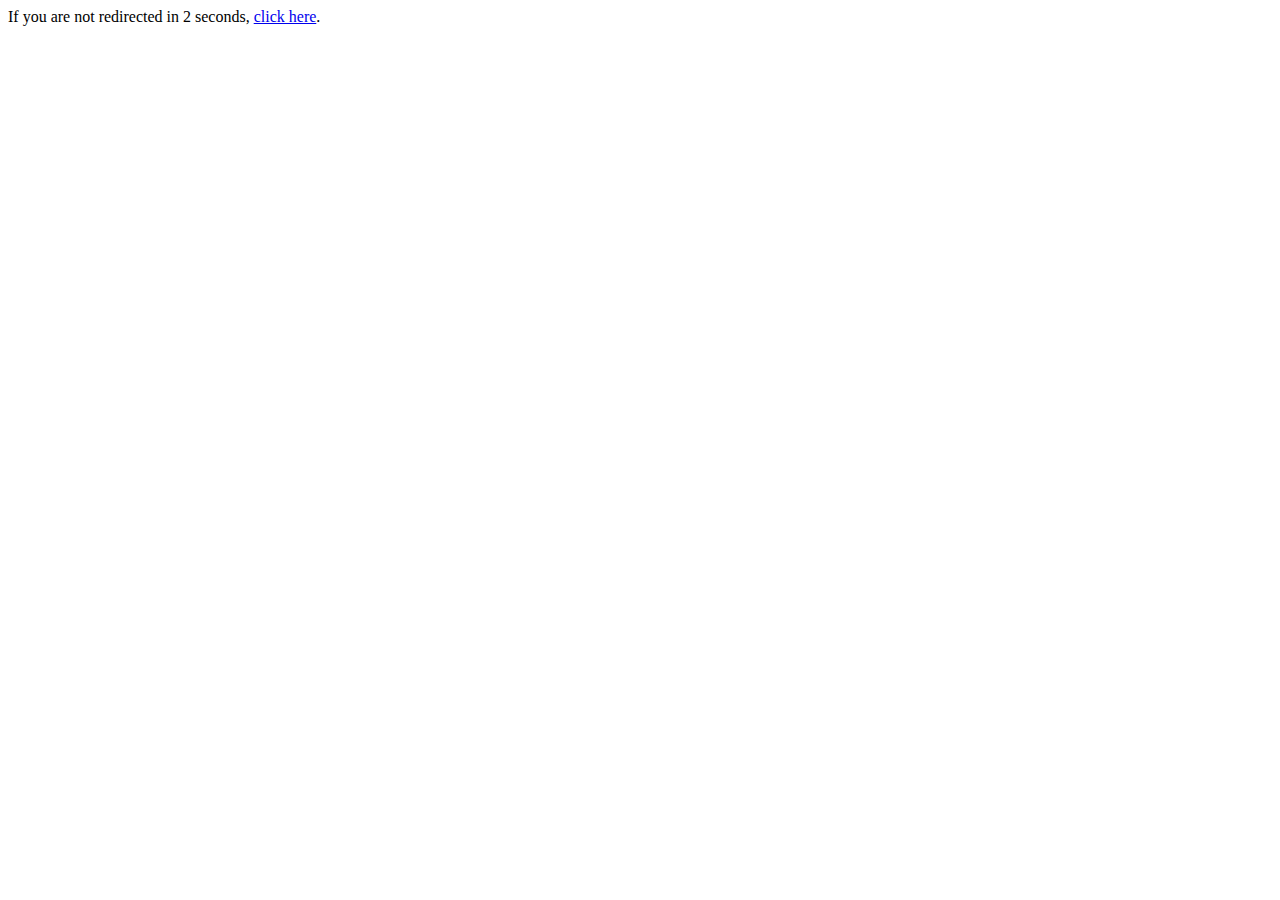
<file: index.html>
<! DOCTYPE html>
<html>
    <head>
        <meta http-equiv="refresh" content="2 URL=https://www.linkedin.com/in/lelema" />
    </head>
    <body>
        <p>If you are not redirected in 2 seconds, 
        <a href="https://www.linkedin.com/in/lelema"> click here</a>.</p>
    </body>
</html>
</file>
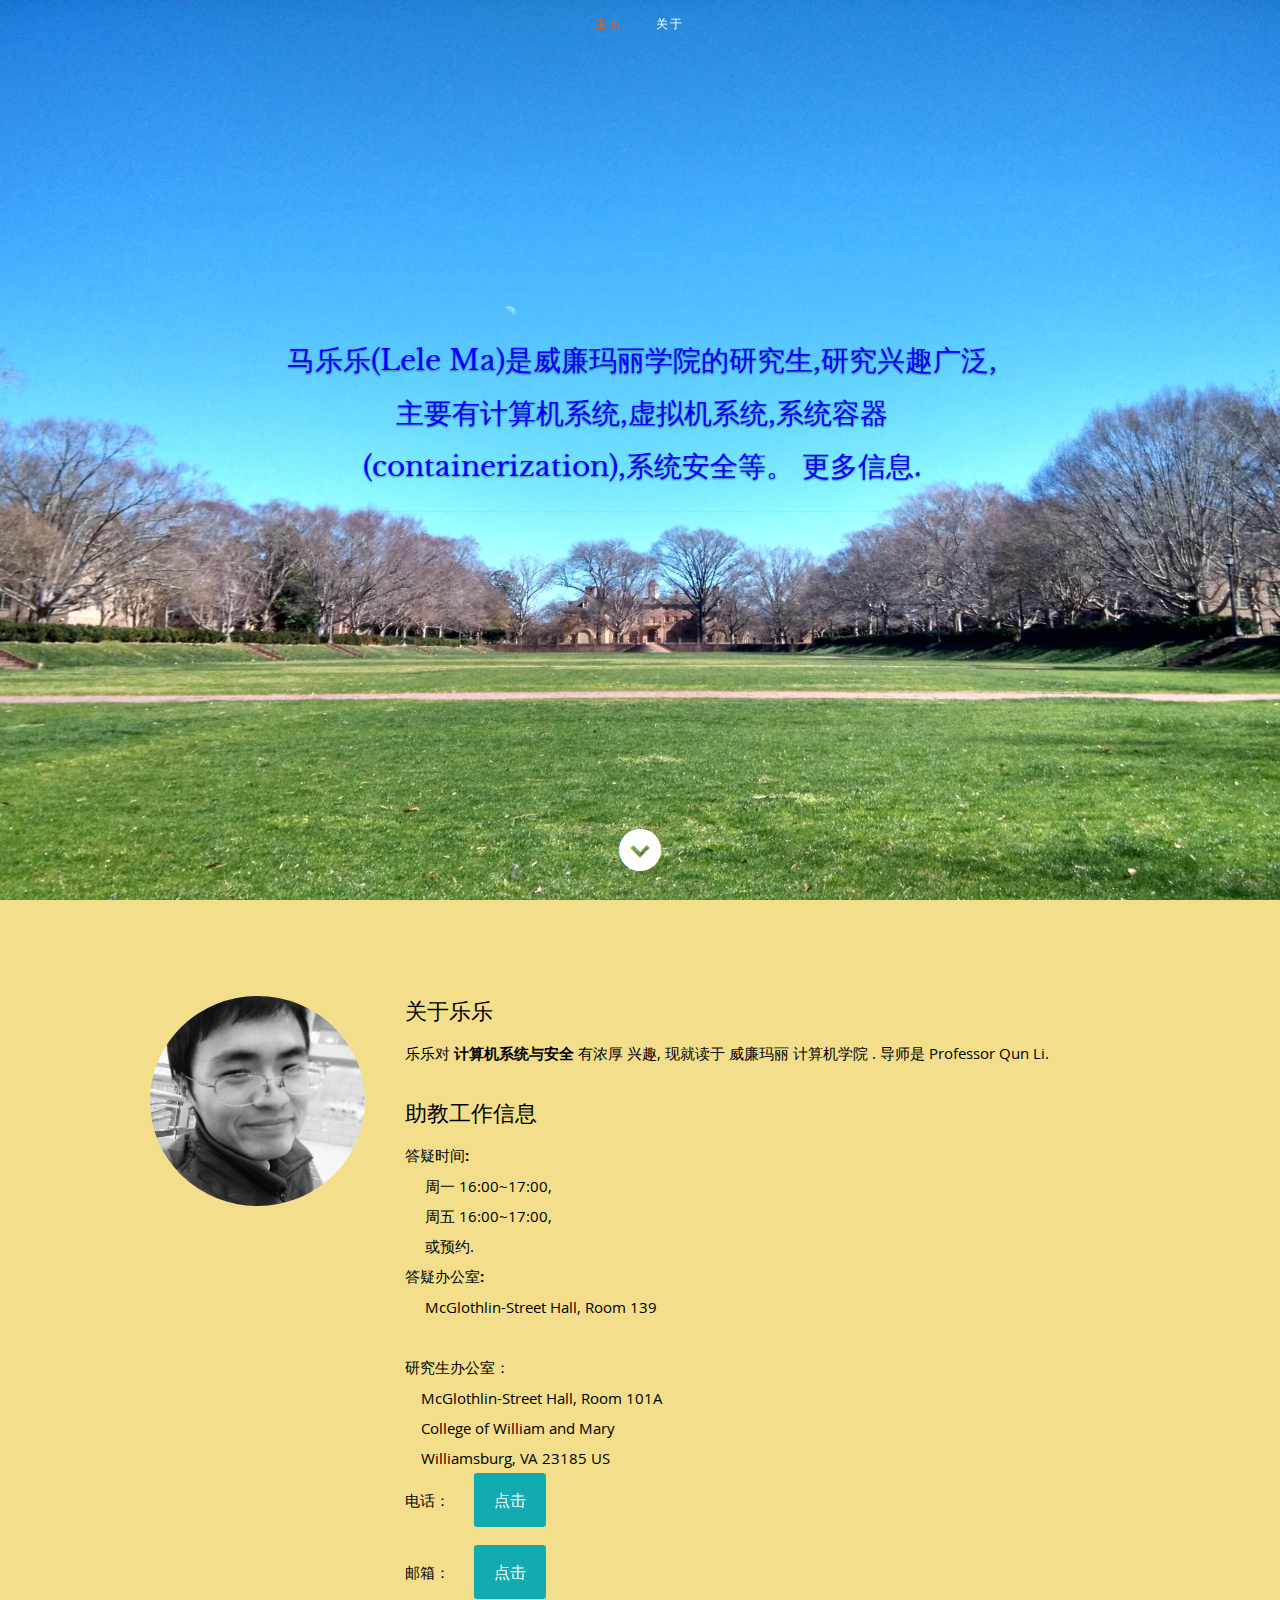
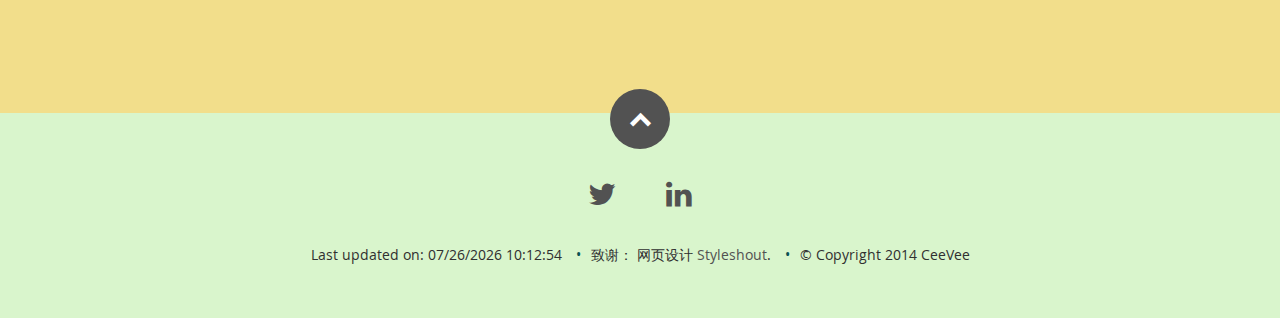
<file: index_zh.html>
<!DOCTYPE html>
<!--[if lt IE 8 ]><html class="no-js ie ie7" lang="en"> <![endif]-->
<!--[if IE 8 ]><html class="no-js ie ie8" lang="en"> <![endif]-->
<!--[if (gte IE 8)|!(IE)]><!-->
<html class="no-js" lang="zh">
 <!--<![endif]-->
<head>

   <!--- Basic Page Needs
   ================================================== -->
<meta http-equiv="Content-Type" content="text/html" charset="utf-8"/>
	<title>主页 -- 马乐乐</title>
	<meta name="description" content="">
	<meta name="author" content="">

   <!-- Mobile Specific Metas
   ================================================== -->
	<meta name="viewport" content="width=device-width, initial-scale=1, maximum-scale=1">

	<!-- CSS
    ================================================== -->
   <link rel="stylesheet" href="css/default.css">
   <link rel="stylesheet" href="css/layout.css">
   <link rel="stylesheet" href="css/media-queries.css">
   <link rel="stylesheet" href="css/magnific-popup.css">

   <!-- Script
   ================================================== -->
	<script src="js/modernizr.js"></script>

   <!-- Favicons
	================================================== -->
	<link rel="shortcut icon" href="favicon.png" >

</head>

<body>

   <!-- Header
   ================================================== -->
   <header id="home">

      <nav id="nav-wrap">

         <a class="mobile-btn" href="#nav-wrap" title="Show navigation">Show navigation</a>
	      <a class="mobile-btn" href="#" title="Hide navigation">Hide navigation</a>

         <ul id="nav" class="nav">
            <li class="current"><a class="smoothscroll" href="#home">主页</a></li>
            <li><a class="smoothscroll" href="#about">关于</a></li>
	     <!--     <li><a class="smoothscroll" href="#resume">简历</a></li>
            <li><a class="smoothscroll" href="#portfolio">工作经验</a></li>
            <li><a class="smoothscroll" href="#testimonials">获奖情况</a></li>
            <li><a class="smoothscroll" href="#contact">联系方式</a></li><!-- 
         </ul> <!-- end #nav -->

      </nav> <!-- end #nav-wrap -->

      <div class="row banner">
         <div class="banner-text">
            <!-- <h1 class="responsive-headline">
			欢迎访问乐乐(<a href="index.html">Lele Ma</a>)的主页
			</h1> -->
            <h2> 马乐乐(<span title="English"><a lang="en" href="index.html">Lele Ma</a></span>)是威廉玛丽学院的研究生,研究兴趣广泛, 主要有计算机系统,虚拟机系统,系统容器(containerization),系统安全等。
	       <a class="smoothscroll" href="#about">更多信息</a>.</h2>
            <hr />
            <ul class="social">
            </ul>
         </div>
      </div>

      <p class="scrolldown">
         <a class="smoothscroll" href="#about"><i class="icon-down-circle"></i></a>
      </p>

   </header> <!-- Header End -->


   <!-- About Section
   ================================================== -->
   <section id="about">

      <div class="row">

         <div class="three columns">

            <img class="profile-pic"  src="images/profilepic.jpg" alt="" />

         </div>

         <div class="nine columns main-col">

            <h2>关于乐乐</h2>

            <p>乐乐对 <span style="color:black;font-weight:bold"> 计算机系统与安全 </span>有浓厚
	      兴趣, 现就读于 <span><a href="http://www.wm.edu/"> 威廉玛丽 </a></span>  <span><a href="http://www.wm.edu/as/computerscience/">计算机学院</a></span> . 导师是 <span><a href="http://www.cs.wm.edu/~liqun/">Professor Qun Li</a></span>. 
            </p>

            <div class="row">

               <div class="columns contact-details">

                  <h2>助教工作信息</h2>
                  <p class="address">
			<!-- <span>马乐乐</span><br> -->  
			<span><b>答疑时间:</b></span><br>
			   <span>&nbsp;&nbsp;&nbsp;&nbsp; 周一 16:00~17:00,<br>
				 &nbsp;&nbsp;&nbsp;&nbsp; 周五 16:00~17:00,<br>
				 &nbsp;&nbsp;&nbsp;&nbsp; 或预约. </span><br>
			<span><b>答疑办公室:</b></span><br>
			   <span>&nbsp;&nbsp;&nbsp;&nbsp; McGlothlin-Street Hall, Room 139<br>
				 &nbsp;&nbsp;&nbsp;&nbsp; </span><br>
			<span><b>研究生办公室：</b><br>
			      &nbsp;&nbsp;&nbsp;&nbsp;McGlothlin-Street Hall, Room 101A<br>
			      &nbsp;&nbsp;&nbsp;&nbsp;College of William and Mary<br>
			      &nbsp;&nbsp;&nbsp;&nbsp;Williamsburg, VA 23185 US</span><br>
			<span><b>电话：</b> 
			  &nbsp;&nbsp;&nbsp;&nbsp; <button type="button" id="PhnZhButton" 
					onclick="document.getElementById('PhnZhButton').innerHTML = getPhnZh()">点击</button>
            </span><br>
            <span><b>邮箱：</b> 
			  &nbsp;&nbsp;&nbsp;&nbsp; <button type="button" id="EmlZhButton" 
					onclick="document.getElementById('EmlZhButton').innerHTML = getEmlZh()">点击</button>
            </span><br>
		  </p>

               </div>

               <!-- <div class="columns download">
                  <p>
                     <a href="cv/lelema-cv.pdf" class="button"><i class="fa fa-download"></i> Resume</a>
                  </p>
               </div> -->

            </div> <!-- end row -->

         </div> <!-- end .main-col -->

      </div>

   </section> <!-- About Section End-->

   <!-- footer
   ================================================== -->
   <footer>

      <div class="row">

         <div class="twelve columns">

            <ul class="social-links">
               <!-- 
			   <li><a href="#"><i class="fa fa-facebook"></i></a></li> 
               <li><a href="#"><i class="fa fa-google-plus"></i></a></li>
               <li><a href="#"><i class="fa fa-instagram"></i></a></li>
               <li><a href="#"><i class="fa fa-dribbble"></i></a></li> 
               <li><a href="#"><i class="fa fa-skype"></i></a></li>
			   -->
               <li><a href="https://twitter.com/cnlelema"><i class="fa fa-twitter"></i></a></li>
               <li><a href="https://www.linkedin.com/in/lelema"><i class="fa fa-linkedin"></i></a></li>
            </ul>

            <ul class="copyright">
				<li><script language="Javascript">
document.write("Last updated on: " + document.lastModified +"");
</SCRIPT></li>
               <li>致谢： 网页设计  <a title="Styleshout" href="http://www.styleshout.com/">Styleshout</a>. </li>   
               <li>&copy; Copyright 2014 CeeVee</li>
            </ul>
		<!-- dot 3d globe,rotation 10 degree, old green, recent red, sun position at right -->
		 <script type="text/javascript" src="//ra.revolvermaps.com/0/0/8.js?i=00113ut7r5w&amp;m=0&amp;s=200&amp;c=54ff00&amp;cr1=ff0000&amp;f=arial&amp;l=33&amp;v0=100&amp;lx=380&amp;ly=-20" async="async"></script> <!---->
		
	   	<!-- dot 2d map, 200px width, old green, recent red. -->
		<!-- <div style="display:inline-block;width:200px;"><script type="text/javascript" src="//ra.revolvermaps.com/0/0/7.js?i=0ws5i5vkr14&amp;m=0&amp;c=54ff00&amp;cr1=ff0000&amp;br=10&amp;sx=3" async="async"></script></div> -->
		
         </div>

         <div id="go-top"><a class="smoothscroll" title="Back to Top" href="#home"><i class="icon-up-open"></i></a></div>

      </div>

   </footer> <!-- Footer End-->

   <!-- Java Script
   ================================================== -->
   <script src="http://ajax.googleapis.com/ajax/libs/jquery/1.10.2/jquery.min.js"></script>
   <script>window.jQuery || document.write('<script src="js/jquery-1.10.2.min.js"><\/script>')</script>
   <script type="text/javascript" src="js/jquery-migrate-1.2.1.min.js"></script>

   <script src="js/jquery.flexslider.js"></script>
   <script src="js/waypoints.js"></script>
   <script src="js/jquery.fittext.js"></script>
   <script src="js/magnific-popup.js"></script>
   <script src="js/init.js"></script>
   <script charset="utf-8" src="js/magic.js" ></script>

</body>

</html>
</file>
<file: css/default.css>
/*
=====================================================================
*   Ceevee v1.0 Default Stylesheet
*   url: styleshout.com
*   03-17-2014
=====================================================================

TOC:
a. Webfonts and Icon fonts
b. Reset
c. Default Styles
   1. Basic
   2. Typography
   3. Links
   4. Images
   5. Buttons
   6. Forms
d. Grid
e. Others
   1. Clearing
   2. Misc

=====================================================================  */

/* ------------------------------------------------------------------ */
/* a. Webfonts and Icon fonts
 ------------------------------------------------------------------ */

@import url("fonts.css");
@import url("fontello/css/fontello.css");
@import url("font-awesome/css/font-awesome.min.css");

/* ------------------------------------------------------------------
/* b. Reset
      Adapted from:
      Normalize.css - https://github.com/necolas/normalize.css/
      HTML5 Doctor Reset - html5doctor.com/html-5-reset-stylesheet/
/* ------------------------------------------------------------------ */

html, body, div, span, object, iframe,
h1, h2, h3, h4, h5, h6, p, blockquote, pre,
abbr, address, cite, code,
del, dfn, em, img, ins, kbd, q, samp,
small, strong, sub, sup, var,
b, i,
dl, dt, dd, ol, ul, li,
fieldset, form, label, legend,
table, caption, tbody, tfoot, thead, tr, th, td,
article, aside, canvas, details, figcaption, figure,
footer, header, hgroup, menu, nav, section, summary,
time, mark, audio, video {
   margin: 0;
   padding: 0;
   border: 0;
   outline: 0;
   font-size: 100%;
   vertical-align: baseline;
   background: transparent;
}

article,aside,details,figcaption,figure,
footer,header,hgroup,menu,nav,section {
   display: block;
}

audio,
canvas,
video {
   display: inline-block;
}

audio:not([controls]) {
   display: none;
   height: 0;
}

[hidden] { display: none; }

code, kbd, pre, samp {
   font-family: monospace, serif;
   font-size: 1em;
}

pre {
   white-space: pre;
   white-space: pre-wrap;
   word-wrap: break-word;
}

blockquote, q { quotes: &#8220 &#8220; }

blockquote:before, blockquote:after,
q:before, q:after {
   content: '';
   content: none;
}

ins {
   background-color: #ff9;
   color: #000;
   text-decoration: none;
}

mark {
   background-color: #A7F4F6;
   color: #555;
}

del { text-decoration: line-through; }

abbr[title], dfn[title] {
   border-bottom: 1px dotted;
   cursor: help;
}

table {
   border-collapse: collapse;
   border-spacing: 0;
}


/* ------------------------------------------------------------------ */
/* c. Default and Basic Styles
      Adapted from:
      Skeleton CSS Framework - http://www.getskeleton.com/
      Typeplate Typographic Starter Kit - http://typeplate.com/
/* ------------------------------------------------------------------ */

/*  1. Basic  ------------------------------------------------------- */

*,
*:before,
*:after {
   -moz-box-sizing: border-box;
   -webkit-box-sizing: border-box;
   box-sizing: border-box;
}

html {
   font-size: 62.5%;
   -webkit-font-smoothing: antialiased;
}

body {
   background: #fff;
   font-family: 'opensans-regular', sans-serif;
   font-weight: normal;
   font-size: 15px;
   line-height: 30px;
	color: #838C95;

   -webkit-font-smoothing: antialiased; /* Fix for webkit rendering */
	-webkit-text-size-adjust: 100%;
}

/*  2. Typography
       Vertical rhythm with leading derived from 6
--------------------------------------------------------------------- */

h1, h2, h3, h4, h5, h6 {
   color: #313131;
	font-family: 'opensans-bold', sans-serif;
   font-weight: normal;
}
h1 a, h2 a, h3 a, h4 a, h5 a, h6 a { font-weight: inherit; }
h1 { font-size: 38px; line-height: 42px; margin-bottom: 12px; letter-spacing: -1px; }
h2 { font-size: 28px; line-height: 36px; margin-bottom: 6px; }
h3 { font-size: 22px; line-height: 30px; margin-bottom: 12px; }
h4 { font-size: 20px; line-height: 30px; margin-bottom: 6px; }
h5 { font-size: 18px; line-height: 30px; }
h6 { font-size: 14px; line-height: 30px; }
.subheader { }

p { margin: 0 0 30px 0; }
p img { margin: 0; }
p.lead {
   font: 19px/36px 'opensans-light', sans-serif;
   margin-bottom: 18px;
}

/* for 'em' and 'strong' tags, font-size and line-height should be same with
the body tag due to rendering problems in some browsers */
em { font: 15px/30px 'opensans-italic', sans-serif; }
strong, b { font: 15px/30px 'opensans-bold', sans-serif; }
small { font-size: 11px; line-height: inherit; }

/*	Blockquotes */
blockquote {
   margin: 30px 0px;
   padding-left: 40px;
   position: relative;
}
blockquote:before {
   content: "\201C";
   opacity: 0.45;
   font-size: 80px;
   line-height: 0px;
   margin: 0;
   font-family: arial, sans-serif;

   position: absolute;
   top:  30px;
	left: 0;
}
blockquote p {
   font-family: 'librebaskerville-italic', serif;
   padding: 0;
   font-size: 18px;
   line-height: 36px;
}
blockquote cite {
   display: block;
   font-size: 12px;
   font-style: normal;
   line-height: 18px;
}
blockquote cite:before { content: "\2014 \0020"; }
blockquote cite a,
blockquote cite a:visited { color: #8B9798; border: none }

/* ---------------------------------------------------------------------
/*  Pull Quotes Markup
/*
    <aside class="pull-quote">
		<blockquote>
			<p></p>
		</blockquote>
	 </aside>
/*
/* --------------------------------------------------------------------- */
.pull-quote {
   position: relative;
	padding: 18px 30px 18px 0px;
}
.pull-quote:before,
.pull-quote:after {
	height: 1em;
	opacity: 0.45;
	position: absolute;
	font-size: 80px;
   font-family: Arial, Sans-Serif;
}
.pull-quote:before {
	content: "\201C";
	top:  33px;
	left: 0;
}
.pull-quote:after {
	content: '\201D';
	bottom: -33px;
	right: 0;
}
.pull-quote blockquote {
   margin: 0;
}
.pull-quote blockquote:before {
   content: none;
}

/* Abbreviations */
abbr {
   font-family: 'opensans-bold', sans-serif;
	font-variant: small-caps;
	text-transform: lowercase;
   letter-spacing: .5px;
	color: gray;
}
abbr:hover { cursor: help; }

/* drop cap */
.drop-cap:first-letter {
	float: left;
	margin: 0;
	padding: 14px 6px 0 0;
	font-size: 84px;
	font-family: /* Copperplate */ 'opensans-bold', sans-serif;
   line-height: 60px;
	text-indent: 0;
	background: transparent;
	color: inherit;
}

hr { border: solid #E3E3E3; border-width: 1px 0 0; clear: both; margin: 11px 0 30px; height: 0; }


/*  3. Links  ------------------------------------------------------- */

a, a:visited {
   text-decoration: none;
   outline: 0;
   color: #11ABB0;

   -webkit-transition: color .3s ease-in-out;
   -moz-transition: color .3s ease-in-out;
   -o-transition: color .3s ease-in-out;
   transition: color .3s ease-in-out;
}
a:hover, a:focus { color: #313131; }
p a, p a:visited { line-height: inherit; }


/*  4. List  --------------------------------------------------------- */

ul, ol { margin-bottom: 24px; margin-top: 12px; }
ul { list-style: none outside; }
ol { list-style: decimal; }
ol, ul.square, ul.circle, ul.disc { margin-left: 30px; }
ul.square { list-style: square outside; }
ul.circle { list-style: circle outside; }
ul.disc { list-style: disc outside; }
ul ul, ul ol,
ol ol, ol ul { margin: 6px 0 6px 30px; }
ul ul li, ul ol li,
ol ol li, ol ul li { margin-bottom: 6px; }
li { line-height: 18px; margin-bottom: 12px; }
ul.large li { }
li p { }

/* ---------------------------------------------------------------------
/*  Stats Tab Markup

    <ul class="stats-tabs">
		<li><a href="#">[value]<b>[name]</b></a></li>
	 </ul>

    Extend this object into your markup.
/*
/* --------------------------------------------------------------------- */
.stats-tabs {
   padding: 0;
   margin: 24px 0;
}
.stats-tabs li {
	display: inline-block;
	margin: 0 10px 18px 0;
	padding: 0 10px 0 0;
	border-right: 1px solid #ccc;
}
.stats-tabs li:last-child {
	margin: 0;
	padding: 0;
	border: none;
}
.stats-tabs li a {
	display: inline-block;
	font-size: 22px;
	font-family: 'opensans-bold', sans-serif;
   border: none;
   color: #313131;
}
.stats-tabs li a:hover {
   color:#11ABB0;
}
.stats-tabs li a b {
	display: block;
	margin: 6px 0 0 0;
	font-size: 13px;
	font-family: 'opensans-regular', sans-serif;
   color: #8B9798;
}

/* definition list */
dl { margin: 12px 0; }
dt { margin: 0; color:#11ABB0; }
dd { margin: 0 0 0 20px; }

/* Lining Definition Style Markup */
.lining dt,
.lining dd {
	display: inline;
	margin: 0;
}
.lining dt + dt:before,
.lining dd + dt:before {
	content: "\A";
	white-space: pre;
}
.lining dd + dd:before {
	content: ", ";
}
.lining dd:before {
	content: ": ";
	margin-left: -0.2em;
}

/* Dictionary Definition Style Markup */
.dictionary-style dt {
	display: inline;
	counter-reset: definitions;
}
.dictionary-style dt + dt:before {
	content: ", ";
	margin-left: -0.2em;
}
.dictionary-style dd {
	display: block;
	counter-increment: definitions;
}
.dictionary-style dd:before {
	content: counter(definitions, decimal) ". ";
}

/* Pagination */
.pagination {
   margin: 36px auto;
   text-align: center;
}
.pagination ul li {
   display: inline-block;
   margin: 0;
   padding: 0;
}
.pagination .page-numbers {
   font: 15px/18px 'opensans-bold', sans-serif;
   display: inline-block;
   padding: 6px 10px;
   margin-right: 3px;
   margin-bottom: 6px;
	color: #6E757C;
	background-color: #E6E8EB;

	-webkit-transition: all 200ms ease-in-out;
	-moz-transition: all 200ms ease-in-out;
	-o-transition: all 200ms ease-in-out;
	-ms-transition: all 200ms ease-in-out;
	transition: all 200ms ease-in-out;

   -moz-border-radius: 3px;
   -webkit-border-radius: 3px;
   -khtml-border-radius: 3px;
	border-radius: 3px;
}
.pagination .page-numbers:hover {
   background: #838A91;
   color: #fff;
}
.pagination .current,
.pagination .current:hover {
   background-color: #11ABB0;
   color: #fff;
}
.pagination .inactive,
.pagination .inactive:hover {
   background-color: #E6E8EB;
	color: #A9ADB2;
}
.pagination .prev, .pagination .next {}

/*  5. Images  --------------------------------------------------------- */

img {
   max-width: 100%;
   height: auto;
}
img.pull-right { margin: 12px 0px 0px 18px; }
img.pull-left { margin: 12px 18px 0px 0px; }

/*  6. Buttons  --------------------------------------------------------- */

.button,
.button:visited,
button,
input[type="submit"],
input[type="reset"],
input[type="button"] {
   font: 16px/30px 'opensans-bold', sans-serif;
   background: #11ABB0;
   display: inline-block;
	text-decoration: none;
   letter-spacing: 0;
   color: #fff;
	padding: 12px 20px;
	margin-bottom: 18px;
   border: none;
   cursor: pointer;
   height: auto;

   -webkit-transition: all .2s ease-in-out;
	-moz-transition: all .2s ease-in-out;
	-o-transition: all .2s ease-in-out;
	-ms-transition: all .2s ease-in-out;
	transition: all .2s ease-in-out;

   -moz-border-radius: 3px;
   -webkit-border-radius: 3px;
   -khtml-border-radius: 3px;
   border-radius: 3px;
}

.button:hover,
button:hover,
input[type="submit"]:hover,
input[type="reset"]:hover,
input[type="button"]:hover {
   background: #3d4145;
   color: #fff;
}

.button:active,
button:active,
input[type="submit"]:active,
input[type="reset"]:active,
input[type="button"]:active {
   background: #3d4145;
   color: #fff;
}

.button.full-width,
button.full-width,
input[type="submit"].full-width,
input[type="reset"].full-width,
input[type="button"].full-width {
	width: 100%;
	padding-left: 0 !important;
	padding-right: 0 !important;
	text-align: center;
}

/* Fix for odd Mozilla border & padding issues */
button::-moz-focus-inner,
input::-moz-focus-inner {
    border: 0;
    padding: 0;
}


/*  7. Forms  --------------------------------------------------------- */

form { margin-bottom: 24px; }
fieldset { margin-bottom: 24px; }

input[type="text"],
input[type="password"],
input[type="email"],
textarea,
select {
   display: block;
   padding: 18px 15px;
   margin: 0 0 24px 0;
   border: 0;
   outline: none;
   vertical-align: middle;
   min-width: 225px;
	max-width: 100%;
   font-size: 15px;
   line-height: 24px;
	color: #647373;
	background: #D3D9D9;

}

/* select { padding: 0;
   width: 220px;
   } */

input[type="text"]:focus,
input[type="password"]:focus,
input[type="email"]:focus,
textarea:focus {
   color: #B3B7BC;
	background-color: #3d4145;
}

textarea { min-height: 220px; }

label,
legend {
   font: 16px/24px 'opensans-bold', sans-serif;
	margin: 12px 0;
   color: #3d4145;
   display: block;
}
label span,
legend span {
	color: #8B9798;
   font: 14px/24px 'opensans-regular', sans-serif;
}

input[type="checkbox"],
input[type="radio"] {
    font-size: 15px;
    color: #737373;
}

input[type="checkbox"] { display: inline; }

/* ------------------------------------------------------------------ */
/* d. Grid
---------------------------------------------------------------------
   gutter = 40px.
/* ------------------------------------------------------------------ */

/* default
--------------------------------------------------------------- */
.row {
   width: 96%;
   max-width: 1020px;
   margin: 0 auto;
}
/* fixed width for IE8 */
.ie .row { width: 1000px ; }

.narrow .row { max-width: 980px; }

.row .row { width: auto; max-width: none; margin: 0 -20px; }

/* row clearing */
.row:before,
.row:after {
    content: " ";
    display: table;
}
.row:after {
    clear: both;
}

.column, .columns {
   position: relative;
   padding: 0 20px;
   min-height: 1px;
   float: left;
}
.column.centered, .columns.centered  {
    float: none;
    margin: 0 auto;
}

/* removed gutters */
.row.collapsed > .column,
.row.collapsed > .columns,
.column.collapsed, .columns.collapsed  { padding: 0; }

[class*="column"] + [class*="column"]:last-child { float: right; }
[class*="column"] + [class*="column"].end { float: right; }

/* column widths */
.row .one         { width: 8.33333%; }
.row .two         { width: 16.66667%; }
.row .three       { width: 25%; }
.row .four        { width: 33.33333%; }
.row .five        { width: 41.66667%; }
.row .six         { width: 50%; }
.row .seven       { width: 58.33333%; }
.row .eight       { width: 66.66667%; }
.row .nine        { width: 75%; }
.row .ten         { width: 83.33333%; }
.row .eleven      { width: 91.66667%; }
.row .twelve      { width: 100%; }

/* Offsets */
.row .offset-1    { margin-left: 8.33333%; }
.row .offset-2    { margin-left: 16.66667%; }
.row .offset-3    { margin-left: 25%; }
.row .offset-4    { margin-left: 33.33333%; }
.row .offset-5    { margin-left: 41.66667%; }
.row .offset-6    { margin-left: 50%; }
.row .offset-7    { margin-left: 58.33333%; }
.row .offset-8    { margin-left: 66.66667%; }
.row .offset-9    { margin-left: 75%; }
.row .offset-10   { margin-left: 83.33333%; }
.row .offset-11   { margin-left: 91.66667%; }

/* Push/Pull */
.row .push-1      { left: 8.33333%; }
.row .pull-1      { right: 8.33333%; }
.row .push-2      { left: 16.66667%; 	}
.row .pull-2      { right: 16.66667%; }
.row .push-3      { left: 25%; }
.row .pull-3      { right: 25%;	}
.row .push-4      { left: 33.33333%; }
.row .pull-4      { right: 33.33333%; }
.row .push-5      { left: 41.66667%; }
.row .pull-5      { right: 41.66667%; }
.row .push-6      { left: 50%; }
.row .pull-6      { right: 50%; }
.row .push-7      { left: 58.33333%; }
.row .pull-7      { right: 58.33333%; }
.row .push-8      { left: 66.66667%; 	}
.row .pull-8      { right: 66.66667%; }
.row .push-9      { left: 75%; }
.row .pull-9      { right: 75%; }
.row .push-10     { left: 83.33333%; }
.row .pull-10     { right: 83.33333%; }
.row .push-11     { left: 91.66667%; }
.row .pull-11     { right: 91.66667%; }

/* block grids
--------------------------------------------------------------------- */
.bgrid-sixths [class*="column"]   { width: 16.66667%; }
.bgrid-quarters [class*="column"] { width: 25%; }
.bgrid-thirds [class*="column"]   { width: 33.33333%; }
.bgrid-halves [class*="column"]   { width: 50%; }

[class*="bgrid"] [class*="column"] + [class*="column"]:last-child { float: left; }

/* Left clearing for block grid columns - columns that changes width in
different screen sizes. Allows columns with different heights to align
properly.
--------------------------------------------------------------------- */
.first { clear: left; }   /* first column in default screen */
.s-first { clear: none; } /* first column in smaller screens */

/* smaller screens
--------------------------------------------------------------- */
@media only screen and (max-width: 900px) {

   /* block grids on small screens */
   .s-bgrid-sixths [class*="column"]   { width: 16.66667%; }
   .s-bgrid-quarters [class*="column"] { width: 25%; }
   .s-bgrid-thirds [class*="column"]   { width: 33.33333%; }
   .s-bgrid-halves [class*="column"]   { width: 50%; }

   /* block grids left clearing */
   .first { clear: none; }
   .s-first { clear: left; }

}

/* mobile wide/smaller tablets
--------------------------------------------------------------- */
@media only screen and (max-width: 767px) {

   .row {
	   width: 460px;
	   margin: 0 auto;
      padding: 0;
	}
   .column, .columns {
	   width: auto !important;
	   float: none;
	   margin-left: 0;
	   margin-right: 0;
      padding: 0 30px;
   }
   .row .row { width: auto; max-width: none; margin: 0 -30px; }

   [class*="column"] + [class*="column"]:last-child { float: none; }
   [class*="bgrid"] [class*="column"] + [class*="column"]:last-child { float: none; }

   /* Offsets */
   .row .offset-1    { margin-left: 0%; }
   .row .offset-2    { margin-left: 0%; }
   .row .offset-3    { margin-left: 0%; }
   .row .offset-4    { margin-left: 0%; }
   .row .offset-5    { margin-left: 0%; }
   .row .offset-6    { margin-left: 0%; }
   .row .offset-7    { margin-left: 0%; }
   .row .offset-8    { margin-left: 0%; }
   .row .offset-9    { margin-left: 0%; }
   .row .offset-10   { margin-left: 0%; }
   .row .offset-11   { margin-left: 0%; }
}

/* mobile narrow
--------------------------------------------------------------- */
@media only screen and (max-width: 460px) {

   .row { width: auto; }

}

/* larger screens
--------------------------------------------------------------- */
@media screen and (min-width: 1200px) {

   .wide .row { max-width: 1180px; }

}

/* ------------------------------------------------------------------ */
/* e. Others
/* ------------------------------------------------------------------ */

/*  1. Clearing
    (http://nicolasgallagher.com/micro-clearfix-hack/
--------------------------------------------------------------------- */

.cf:before,
.cf:after {
    content: " ";
    display: table;
}
.cf:after {
    clear: both;
}

/*  2. Misc -------------------------------------------------------- */

.remove-bottom { margin-bottom: 0 !important; }
.half-bottom { margin-bottom: 12px !important; }
.add-bottom { margin-bottom: 24px !important; }
.no-border { border: none; }

.text-center  { text-align: center !important; }
.text-left    { text-align: left !important; }
.text-right   { text-align: right !important; }
.pull-left    { float: left !important; }
.pull-right   { float: right !important; }
.align-center {
	margin-left: auto !important;
	margin-right: auto !important;
	text-align: center !important;
}
</file>
<file: css/layout.css>
/*
=====================================================================
*   Ceevee v1.0 Layout Stylesheet
*   url: styleshout.com
*   03-18-2014
=====================================================================

   TOC:
   a. General Styles
   b. Header Styles
   c. About Section
   d. Resume Section
   e. Portfolio Section
   f. Call To Action Section
   g. Testimonials Section
   h. Contact Section
   i. Footer

===================================================================== */

/* ------------------------------------------------------------------ */
/* a. General Styles
/* ------------------------------------------------------------------ */

/*body { background: #0f0f0f; }*/
body { background: #d9f5cc; }

/* ------------------------------------------------------------------ */
/* b. Header Styles
/* ------------------------------------------------------------------ */

header {
   position: relative;
   height: 800px;
   min-height: 500px;
   width: 100%;
   background: #161415 url(../images/header-background.jpg) no-repeat top center;
   background-size: cover !important;
	-webkit-background-size: cover !important;
   text-align: center;
   text-align: top left;
   overflow: hidden;
}


/* vertically center banner section */
header:before {
   content: '';
   display: inline-block;
   vertical-align: middle;
   height: 100%;
}
header .banner {
   display: inline-block;
   vertical-align: middle;
   margin: 0 auto;
   width: 85%;
   padding-bottom: 30px;s
   text-align: center;
}

header .banner-text { width: 100%; }
header .banner-text h1 {
/*   font: 90px/1.1em 'opensans-bold', sans-serif;*/
   font: 90px/1.1em 'opensans-bold', sans-serif;
   color: #fff;
   letter-spacing: -2px;
   margin: 0 auto 18px auto;
   text-shadow: 0px 1px 3px rgba(0, 0, 0, .8);
}
header .banner-text h2 {
   font: 28px/1.9em 'librebaskerville-regular', serif;
   color: #00F;
   margin: 0 auto;
   width: 70%;
   text-shadow: 0px 1px 2px rgba(0, 0, 0, .5);
}



header .banner-text h2 span,
header .banner-text h2 a { color: #00F; } 

header .banner-text h2 span:hover,
header .banner-text h2 a:hover, header .banner-text h2 a:focus , header .banner-text h2 a:visited {
   color: #11abb0;
}

header a:hover, header a:focus { color: #11ABB0; }

header .banner-text hr {
   width: 60%;
   margin: 18px auto 24px auto;
   border-color: #2F2D2E;
   border-color: rgba(150, 150, 150, .1);
}

/* header social links */
header .social {
   margin: 24px 0;
   padding: 0;
   font-size: 30px;
   text-shadow: 0px 1px 2px rgba(0, 0, 0, .8);
}
header .social li {
   display: inline-block;
   margin: 0 15px;
   padding: 0;
}
header .social li a { color: #fff; }
header .social li a:hover { color: #11ABB0; }

/* scrolldown link */
header .scrolldown a {
   position: absolute;
   bottom: 30px;
   left: 50%;
   margin-left: -29px;
   color: #fff;
   display: block;
   height: 42px;
   width: 42px;
   font-size: 42px;
   line-height: 42px;
   color: #fff;
   border-radius: 100%;

   -webkit-transition: all .3s ease-in-out;
   -moz-transition: all .3s ease-in-out;
   -o-transition: all .3s ease-in-out;
   transition: all .3s ease-in-out;
}
header .scrolldown a:hover { color: #11ABB0; }

/* primary navigation
--------------------------------------------------------------------- */
#nav-wrap ul, #nav-wrap li, #nav-wrap a {
	 margin: 0;
	 padding: 0;
	 border: none;
	 outline: none;
}

/* nav-wrap */
#nav-wrap {
   font: 12px 'opensans-bold', sans-serif;
   width: 100%;
   text-transform: uppercase;
   letter-spacing: 2.5px;
   margin: 0 auto;
   z-index: 100;
   position: fixed;
   left: 0;
   top: 0;
}
.opaque { background-color: #333; }

/* hide toggle button */
#nav-wrap > a.mobile-btn { display: none; }

ul#nav {
   min-height: 48px;
   width: auto;

   /* center align the menu */
   text-align: center;
}
ul#nav li {
   position: relative;
   list-style: none;
   height: 48px;
   display: inline-block;
}

/* Links */
ul#nav li a {

/* 8px padding top + 8px padding bottom + 32px line-height = 48px */

   display: inline-block;
   padding: 8px 13px;
   line-height: 32px;
	text-decoration: none;
   text-align: left;
   color: #fff;

	-webkit-transition: color .2s ease-in-out;
	-moz-transition: color .2s ease-in-out;
	-o-transition: color .2s ease-in-out;
	-ms-transition: color .2s ease-in-out;
	transition: color .2s ease-in-out;
}

ul#nav li a:active { background-color: transparent !important; }
ul#nav li.current a { color: #F06000; }


/* ------------------------------------------------------------------ */
/* c. About Section
/* ------------------------------------------------------------------ */

#about {
   background: #f2de8b;
   padding-top: 96px;
   padding-bottom: 66px;
   overflow: hidden;
}

#about a, #about a:visited  { color: #000; } 
#about a:hover, #about a:focus { color: #11ABB0; }

#about h2 {
   font: 22px/30px 'opensans-bold', sans-serif;
   color: #000;
   margin-bottom: 12px;
}
#about p {
   line-height: 30px;
   color: #000;
}
#about .profile-pic {
   position: relative;
   width: 280px;
   height: 210px;
   border-radius: 100%;
}
#about .contact-details { width: 81.66667%; }
#about .download {
   width: 18.33333%;
   padding-top: 6px;
}
#about .main-col { padding-right: 5%; }
#about .download .button {
   margin-top: 6px;
   background: #444;
}
#about .download .button:hover {
   background: #fff;
   color: #2B2B2B;
}
#about .download .button i {
   margin-right: 15px;
   font-size: 20px;
}


/* ------------------------------------------------------------------ */
/* d. Resume Section
/* ------------------------------------------------------------------ */

#resume {
   background: #fff;
   padding-top: 90px;
   padding-bottom: 72px;
   overflow: hidden;
}

#resume a, #resume a:visited  { color: #11ABB0; }
#resume a:hover, #resume a:focus { color: #313131; }

#resume h1 {
   font: 18px/24px 'opensans-bold', sans-serif;
   text-transform: uppercase;
   letter-spacing: 1px;
}
#resume h1 span {
   border-bottom: 3px solid #11ABB0;
   padding-bottom: 6px;
}
#resume h3 {
   font: 25px/30px 'opensans-bold', sans-serif;
}

#resume .header-col { padding-top: 9px; }
#resume .main-col { padding-right: 10%; }

.education, .work {
   margin-bottom: 48px;
   padding-bottom: 24px;
   border-bottom: 1px solid #E8E8E8;
}
#resume .info {
   font: 16px/24px 'librebaskerville-italic', serif;
   color: #6E7881;
   margin-bottom: 18px;
   margin-top: 9px;
}
#resume .info span {
   margin-right: 5px;
   margin-left: 5px;
}
#resume .date {
   font: 15px/24px 'opensans-regular', sans-serif;
   margin-top: 6px;
}

/*----------------------------------------------*/
/*	Skill Bars
/*----------------------------------------------*/

.bars {
	width: 95%;
	float: left;
	padding: 0;
	text-align: left;
}
.bars .skills {
  	margin-top: 36px;
   list-style: none;
}
.bars li {
   position: relative;
  	margin-bottom: 60px;
  	background: #ccc;
  	height: 42px;
  	border-radius: 3px;
}
.bars li em {
	font: 15px 'opensans-bold', sans-serif;
   color: #313131;
	text-transform: uppercase;
   letter-spacing: 2px;
	font-weight: normal;
   position: relative;
	top: -36px;
}
.bar-expand {
   position: absolute;
   left: 0;
   top: 0;

   margin: 0;
   padding-right: 24px;
  	background: #313131;
   display: inline-block;
  	height: 42px;
   line-height: 42px;
   border-radius: 3px 0 0 3px;
}

.photoshop {
  	width: 60%;
  	-moz-animation: photoshop 2s ease;
  	-webkit-animation: photoshop 2s ease;
}
.illustrator {
  	width: 55%;
  	-moz-animation: illustrator 2s ease;
  	-webkit-animation: illustrator 2s ease;
}
.wordpress {
  	width: 50%;
  	-moz-animation: wordpress 2s ease;
  	-webkit-animation: wordpress 2s ease;
}
.css {
  	width: 90%;
  	-moz-animation: css 2s ease;
  	-webkit-animation: css 2s ease;
}
.html5 {
  	width: 80%;
  	-moz-animation: html5 2s ease;
  	-webkit-animation: html5 2s ease;
}
.jquery {
  	width: 50%;
  	-moz-animation: jquery 2s ease;
  	-webkit-animation: jquery 2s ease;
}

@-moz-keyframes photoshop {
  0%   { width: 0px;  }
  100% { width: 60%;  }
}
@-moz-keyframes illustrator {
  0%   { width: 0px;  }
  100% { width: 55%;  }
}
@-moz-keyframes wordpress {
  0%   { width: 0px;  }
  100% { width: 50%;  }
}
@-moz-keyframes css {
  0%   { width: 0px;  }
  100% { width: 90%;  }
}
@-moz-keyframes html5 {
  0%   { width: 0px;  }
  100% { width: 80%;  }
}
@-moz-keyframes jquery {
  0%   { width: 0px;  }
  100% { width: 50%;  }
}

@-webkit-keyframes photoshop {
  0%   { width: 0px;  }
  100% { width: 60%;  }
}
@-webkit-keyframes illustrator {
  0%   { width: 0px;  }
  100% { width: 55%;  }
}
@-webkit-keyframes wordpress {
  0%   { width: 0px;  }
  100% { width: 50%;  }
}
@-webkit-keyframes css {
  0%   { width: 0px;  }
  100% { width: 90%;  }
}
@-webkit-keyframes html5 {
  0%   { width: 0px;  }
  100% { width: 80%;  }
}
@-webkit-keyframes jquery {
  0%   { width: 0px;  }
  100% { width: 50%;  }
}

/* ------------------------------------------------------------------ */
/* e. Portfolio Section
/* ------------------------------------------------------------------ */

#portfolio {
   background: #ebeeee;
   padding-top: 90px;
   padding-bottom: 60px;
}
#portfolio h1 {
   font: 15px/24px 'opensans-semibold', sans-serif;
   text-transform: uppercase;
   letter-spacing: 1px;
   text-align: center;
   margin-bottom: 48px;
   color: #95A3A3;
}

/* Portfolio Content */
#portfolio-wrapper .columns { margin-bottom: 36px; }
.portfolio-item .item-wrap {
   background: #fff;
   overflow: hidden;
   position: relative;

   -webkit-transition: all 0.3s ease-in-out;
	-moz-transition: all 0.3s ease-in-out;
	-o-transition: all 0.3s ease-in-out;
	-ms-transition: all 0.3s ease-in-out;
	transition: all 0.3s ease-in-out;
}
.portfolio-item .item-wrap a {
   display: block;
   cursor: pointer;
}

/* overlay */
.portfolio-item .item-wrap .overlay {
   position: absolute;
   left: 0;
   top: 0;
   width: 100%;
   height: 100%;

	opacity: 0;
	-moz-opacity: 0;
	filter:alpha(opacity=0);

   -webkit-transition: opacity 0.3s ease-in-out;
	-moz-transition: opacity 0.3s ease-in-out;
	-o-transition: opacity 0.3s ease-in-out;
	transition: opacity 0.3s ease-in-out;

   background: url(../images/overlay-bg.png) repeat;
}
.portfolio-item .item-wrap .link-icon {
   display: block;
   color: #fff;
   height: 30px;
   width: 30px;
   font-size: 18px;
   line-height: 30px;
   text-align: center;

   opacity: 0;
	-moz-opacity: 0;
	filter:alpha(opacity=0);

   -webkit-transition: opacity 0.3s ease-in-out;
	-moz-transition: opacity 0.3s ease-in-out;
	-o-transition: opacity 0.3s ease-in-out;
	transition: opacity 0.3s ease-in-out;

   position: absolute;
   top: 50%;
   left: 50%;
   margin-left: -15px;
   margin-top: -15px;
}
.portfolio-item .item-wrap img {
   vertical-align: bottom;
}
.portfolio-item .portfolio-item-meta { padding: 18px }
.portfolio-item .portfolio-item-meta h5 {
   font: 14px/21px 'opensans-bold', sans-serif;
   color: #fff;
}
.portfolio-item .portfolio-item-meta p {
   font: 12px/18px 'opensans-light', sans-serif;
   color: #c6c7c7;
   margin-bottom: 0;
}

/* on hover */
.portfolio-item:hover .overlay {
	opacity: 1;
	-moz-opacity: 1;
	filter:alpha(opacity=100);
}
.portfolio-item:hover .link-icon {
   opacity: 1;
	-moz-opacity: 1;
	filter:alpha(opacity=100);
}

/* popup modal */
.popup-modal {
	max-width: 550px;
	background: #fff;
	position: relative;
	margin: 0 auto;
}
.popup-modal .description-box { padding: 12px 36px 18px 36px; }
.popup-modal .description-box h4 {
   font: 15px/24px 'opensans-bold', sans-serif;
	margin-bottom: 12px;
   color: #111;
}
.popup-modal .description-box p {
	font: 14px/24px 'opensans-regular', sans-serif;
   color: #A1A1A1;
   margin-bottom: 12px;
}
.popup-modal .description-box .categories {
   font: 11px/21px 'opensans-light', sans-serif;
   color: #A1A1A1;
   text-transform: uppercase;
   letter-spacing: 2px;
   display: block;
   text-align: left;
}
.popup-modal .description-box .categories i {
   margin-right: 8px;
}
.popup-modal .link-box {
   padding: 18px 36px;
   background: #111;
   text-align: left;
}
.popup-modal .link-box a {
   color: #fff;
	font: 11px/21px 'opensans-bold', sans-serif;
	text-transform: uppercase;
   letter-spacing: 3px;
   cursor: pointer;
}
.popup-modal a:hover {	color: #00CCCC; }
.popup-modal a.popup-modal-dismiss { margin-left: 24px; }


/* fadein/fadeout effect for modal popup
/* ------------------------------------------------------------------ */

/* content at start */
.mfp-fade.mfp-wrap .mfp-content .popup-modal {
   opacity: 0;
   -webkit-transition: all 200ms ease-in-out;
	-moz-transition: all 200ms ease-in-out;
	-o-transition: all 200ms ease-in-out;
	-ms-transition: all 200ms ease-in-out;
   transition: all 200ms ease-in-out;
}
/* content fadein */
.mfp-fade.mfp-wrap.mfp-ready .mfp-content .popup-modal {
   opacity: 1;
}
/* content fadeout */
.mfp-fade.mfp-wrap.mfp-removing .mfp-content .popup-modal {
   opacity: 0;
}

/* ------------------------------------------------------------------ */
/* f. Call To Action Section
/* ------------------------------------------------------------------ */

#call-to-action {
   background: #212121;
   padding-top: 66px;
   padding-bottom: 48px;
}
#call-to-action h1 {
   font: 18px/24px 'opensans-bold', sans-serif;
   text-transform: uppercase;
   letter-spacing: 3px;
   color: #fff;
}
#call-to-action h1 span { display: none; }
#call-to-action .header-col h1:before {
   font-family: 'FontAwesome';
   content: "\f0ac";
	padding-right: 10px;
	font-size: 72px;
   line-height: 72px;
   text-align: left;
   float: left;
   color: #fff;
}
#call-to-action .action {
   margin-top: 12px;
}
#call-to-action h2 {
   font: 28px/36px 'opensans-bold', sans-serif;
   color: #EBEEEE;
   margin-bottom: 6px;
}
#call-to-action h2 a {
   color: inherit;
}
#call-to-action p {
   color: #636363;
   font-size: 17px;
}
/*#
call-to-action .button {
	color:#fff;
   background: #0D0D0D;
}
*/
#call-to-action .button:hover,
#call-to-action .button:active {
   background: #FFFFFF;
   color: #0D0D0D;
}
#call-to-action p span {
	font-family: 'opensans-semibold', sans-serif; 
	color: #D8D8D8;
}

/* ------------------------------------------------------------------
/* g. Testimonials
/* ------------------------------------------------------------------ */

#testimonials {
   background: #1F1F1F url(../images/testimonials-bg.jpg) no-repeat center center;
   background-size: cover !important;
	-webkit-background-size: cover !important;
   background-attachment: fixed;

   position: relative;
   min-height: 200px;
   width: 100%;
   overflow: hidden;
}
#testimonials .text-container {
   padding-top: 96px;
   padding-bottom: 66px;
}
#testimonials h1 {
   font: 18px/24px 'opensans-bold', sans-serif;   
   text-transform: uppercase;
   letter-spacing: 3px;
   color: #fff;
}
#testimonials h1 span { display: none; }
#testimonials .header-col { padding-top: 9px; }
#testimonials .header-col h1:before {
   font-family: 'FontAwesome';
   content: "\f10d";
	padding-right: 10px;
	font-size: 72px;
   line-height: 72px;
   text-align: left;
   float: left;
   color: #fff;
}

/*	Blockquotes */
#testimonials blockquote {
   margin: 0 0px 30px 0px;
   padding-left: 0;
   position: relative;
   text-shadow: 0px 1px 3px rgba(0, 0, 0, 1);
}
#testimonials blockquote:before { content: none; }
#testimonials blockquote p {
   font-family: 'librebaskerville-italic', serif;
   padding: 0;
   font-size: 24px;
   line-height: 48px;
   color: #fff
}
#testimonials blockquote cite {
   display: block;
   font-size: 12px;
   font-style: normal;
   line-height: 18px;
   color: #fff;
}
#testimonials blockquote cite:before { content: "\2014 \0020"; }
#testimonials blockquote cite a,
#testimonials blockquote cite a:visited { color: #8B9798; border: none }

/* Flex Slider
/* ------------------------------------------------------------------ */

/* Reset */
.flexslider a:active,
.flexslider a:focus  { outline: none; }
.slides,
.flex-control-nav,
.flex-direction-nav { margin: 0; padding: 0; list-style: none; }
.slides li { margin: 0; padding: 0;}

/* Necessary Styles */
.flexslider {
   position: relative;
   zoom: 1;
   margin: 0;
   padding: 0;
}
.flexslider .slides { zoom: 1; }
.flexslider .slides > li { position: relative; }

/* Hide the slides before the JS is loaded. Avoids image jumping */
.flexslider .slides > li { display: none; -webkit-backface-visibility: hidden; }
/* Suggested container for slide animation setups. Can replace this with your own */
.flex-container { zoom: 1; position: relative; }

/* Clearfix for .slides */
.slides:before,
.slides:after {
   content: " ";
   display: table;
}
.slides:after {
   clear: both;
}

/* No JavaScript Fallback */
/* If you are not using another script, such as Modernizr, make sure you
 * include js that eliminates this class on page load */
.no-js .slides > li:first-child { display: block; }

/* Slider Styles */
.slides { zoom: 1; }
.slides > li {
   /*margin-right: 5px; */
   overflow: hidden;
}

/* Control Nav */
.flex-control-nav {
    width: 100%;
    position: absolute;
    bottom: -20px;
    text-align: left;
}
.flex-control-nav li {
    margin: 0 6px;
    display: inline-block;
    zoom: 1;
    *display: inline;
}
.flex-control-paging li a {
    width: 12px;
    height: 12px;
    display: block;
    background: #ddd;
    background: rgba(255, 255, 255, .3);
    cursor: pointer;
    text-indent: -9999px;
    -webkit-border-radius: 20px;
    -moz-border-radius: 20px;
    -o-border-radius: 20px;
    border-radius: 20px;
    box-shadow: inset 0 0 3px rgba(255, 255, 255, .3);
}
.flex-control-paging li a:hover {
    background: #CCC;
    background: rgba(255, 255, 255, .7);
}
.flex-control-paging li a.flex-active {
    background: #fff;
    background: rgba(255, 255, 255, .9);
    cursor: default;
}

/* ------------------------------------------------------------------ */
/* h. Contact Section
/* ------------------------------------------------------------------ */

#contact {
   background: #191919;
   padding-top: 96px;
   padding-bottom: 102px;
   color: #636363;
}
#contact .section-head { margin-bottom: 42px; }

#contact a, #contact a:visited  { color: #11ABB0; }
#contact a:hover, #contact a:focus { color: #fff; }

#contact h1 {
   font: 18px/24px 'opensans-bold', sans-serif;
   text-transform: uppercase;
   letter-spacing: 3px;
   color: #EBEEEE;
   margin-bottom: 6px;
}
#contact h1 span { display: none; }
#contact h1:before {
   font-family: 'FontAwesome';
   content: "\f0e0";
	padding-right: 10px;
	font-size: 72px;
   line-height: 72px;
   text-align: left;
   float: left;
   color: #ebeeee;
}

#contact h4 {
   font: 16px/24px 'opensans-bold', sans-serif;
   color: #EBEEEE;
   margin-bottom: 6px;
}
#contact p.lead {
   font: 18px/36px 'opensans-light', sans-serif;
   padding-right: 3%;
}
#contact .header-col { padding-top: 6px; }


/* contact form */
#contact form { margin-bottom: 30px; }
#contact label {
   font: 15px/24px 'opensans-bold', sans-serif;
   margin: 12px 0;
   color: #EBEEEE;
	display: inline-block;
	float: left;
   width: 26%;
}
#contact input,
#contact textarea,
#contact select {
   padding: 18px 20px;
	color: #eee;
	background: #373233;
	margin-bottom: 42px;
	border: 0;
	outline: none;
   font-size: 15px;
   line-height: 24px;
   width: 65%;
}
#contact input:focus,
#contact textarea:focus,
#contact select:focus {
	color: #fff;
	background-color: #11ABB0;
}
#contact button.submit {
	text-transform: uppercase;
	letter-spacing: 3px;
	color:#fff;
   background: #0D0D0D;
	border: none;
   cursor: pointer;
   height: auto;
   display: inline-block;
	border-radius: 3px;
   margin-left: 26%;
}
#contact button.submit:hover {
	color: #0D0D0D;
	background: #fff;
}
#contact span.required {
	color: #11ABB0;
	font-size: 13px;
}
#message-warning, #message-success {
   display: none;
	background: #0F0F0F;
	padding: 24px 24px;
	margin-bottom: 36px;
   width: 65%;
   margin-left: 26%;
}
#message-warning { color: #D72828; }
#message-success { color: #11ABB0; }

#message-warning i,
#message-success i {
   margin-right: 10px;
}
#image-loader {
   display: none;
   position: relative;
   left: 18px;
   top: 17px;
}


/* Twitter Feed */
#twitter {
   margin-top: 12px;
   padding: 0;
}
#twitter li {
   margin: 6px 0px 12px 0;
   line-height: 30px;
}
#twitter li span {
   display: block;
}
#twitter li b a {
   font: 13px/36px 'opensans-regular', Sans-serif;
   color: #474747 !important;
   border: none;
}


/* ------------------------------------------------------------------ */
/* i. Footer
/* ------------------------------------------------------------------ */

footer {
   padding-top: 48px;
   margin-bottom: 48px;
   color: #303030;
   font-size: 14px;
   text-align: center;
   position: relative;
}

footer a, footer a:visited { color: #525252; }
footer a:hover, footer a:focus { color: #fff; }

/* copyright */
footer .copyright {
    margin: 0;
    padding: 0;
 }
footer .copyright li {
    display: inline-block;
    margin: 0;
    padding: 0;
    line-height: 24px;
}
.ie footer .copyright li {
   display: inline;
}
footer .copyright li:before {
    content: "\2022";
    padding-left: 10px;
    padding-right: 10px;
    color: #095153;
}
footer .copyright  li:first-child:before {
    display: none;
}

/* social links */
footer .social-links {
   margin: 18px 0 30px 0;
   padding: 0;
   font-size: 30px;
}
footer .social-links li {
    display: inline-block;
    margin: 0;
    padding: 0;
    margin-left: 42px;
    color: #F06000;
}

footer .social-links li:first-child { margin-left: 0; }

/* Go To Top Button */
#go-top {
	position: absolute;
	top: -24px;
   left: 50%;
   margin-left: -30px;
}
#go-top a {
	text-decoration: none;
	border: 0 none;
	display: block;
	width: 60px;
	height: 60px;
	background-color: #525252;

	-webkit-transition: all 0.2s ease-in-out;
   -moz-transition: all 0.2s ease-in-out;
   -o-transition: all 0.2s ease-in-out;
   -ms-transition: all 0.2s ease-in-out;
   transition: all 0.2s ease-in-out;

   color: #fff;
   font-size: 21px;
   line-height: 60px;
 	border-radius: 100%;
}
#go-top a:hover { background-color: #0F9095; }
</file>
<file: css/media-queries.css>
/* ==================================================================

*   Ceevee Media Queries
*   url: styleshout.com
*   03-18-2014

/* ================================================================== */


/* screenwidth less than 1024px
--------------------------------------------------------------------- */
@media only screen and (max-width: 1024px) {

    /* header styles
   ------------------------------------------------------------------ */
   header .banner-text h1 {
      font: 80px/1.1em 'opensans-bold', sans-serif;
      letter-spacing: -1px;
      margin: 0 auto 12px auto;
   }

}

/* screenwidth less than 900px
--------------------------------------------------------------------- */
@media only screen and (max-width: 900px) {

    /* header styles
   ------------------------------------------------------------------ */
   header .banner { padding-bottom: 12px; }
   header .banner-text h1 {
      font: 78px/1.1em 'opensans-bold', sans-serif;
      letter-spacing: -1px;      
   }
   header .banner-text h3 {
      font: 17px/1.9em 'librebaskerville-regular', serif;
      width: 80%;
   }
   header .banner-text hr {
      width: 65%;
      margin: 12px auto;
   }
   /* nav-wrap */
   #nav-wrap {
      font: 11px 'opensans-bold', sans-serif;
      letter-spacing: 1.5px;
   }


   /* About Section
   ------------------------------------------------------------------- */
   #about .profile-pic {
      width: 114px;
      height: 114px;
      margin-left: 12px;
   }
   #about .contact-details { width: 50%; }
   #about .download { width: 50%; }

   /* Resume Section
   ------------------------------------------------------------------- */
   #resume h1 { font: 16px/24px 'opensans-bold', sans-serif; }
   #resume .main-col { padding-right: 5%; }   

   /* Testimonials Section
   ------------------------------------------------------------------- */
   #testimonials .header-col h1:before {
      font-size: 66px;
      line-height: 66px;
   }
   #testimonials blockquote p {
      font-size: 22px;
      line-height: 46px;      
   }

    /* Call to Action Section
   ------------------------------------------------------------------- */
   #call-to-action .header-col h1:before {
      font-size: 66px;
      line-height: 66px;
   }

   /* Contact Section
   ------------------------------------------------------------------- */
   #contact .section-head { margin-bottom: 30px; }
   #contact .header-col h1:before {
      font-size: 66px;
      line-height: 66px;
   }
   #contact .section-head p.lead { font: 17px/33px opensans-light, sans-serif; }


}

/* mobile wide/smaller tablets
---------------------------------------------------------------------- */

@media only screen and (max-width: 767px) {

   /* mobile navigation
   -------------------------------------------------------------------- */
   #nav-wrap {
      font: 12px 'opensans-bold', sans-serif;
      background: transparent !important;
      letter-spacing: 1.5px;  
      width: auto;
      position: fixed;
      top: 0;
      right: 0;
   }
   #nav-wrap > a {
	   width: 48px;
		height: 48px;
		text-align: left;
		background-color: #CC5200;
		position: relative;
      border: none;
      float: right;

      font: 0/0 a;
      text-shadow: none;
      color: transparent;

      position: relative;
      top: 0px;
      right: 30px;
   }

	#nav-wrap > a:before,
   #nav-wrap > a:after {
	   position: absolute;
		border: 2px solid #fff;
		top: 35%;
		left: 25%;
		right: 25%;
		content: '';
	}
   #nav-wrap > a:after { top: 60%; }

   /* toggle buttons */
	#nav-wrap:not( :target ) > a:first-of-type,
	#nav-wrap:target > a:last-of-type  {
	   display: block;
	}

   /* hide menu panel */
   #nav-wrap ul#nav {
      height: auto;
		display: none;
      clear: both;
      width: auto; 
      float: right;     

      position: relative;
      top: 12px;
      right: 0;
   }

   /* display menu panels */
	#nav-wrap:target > ul#nav	{
	   display: block;
      padding: 30px 20px 48px 20px;
      background: #1f2024;
      margin: 0 30px;
      clear: both;
   }

   ul#nav li {
      display: block;
      height: auto;      
      margin: 0 auto; 
      padding: 0 4%;           
      text-align: left;
      border-bottom: 1px solid #2D2E34;
      border-bottom-style: dotted; 
   }
  
   ul#nav li a {  
      display: block;    
      margin: 0;
      padding: 0;      
      margin: 12px 0; 
      line-height: 16px; /* reset line-height from 48px */
      border: none;
   }  


   /* Header Styles
   -------------------------------------------------------------------- */
   header .banner {
      padding-bottom: 12px;
      padding-top: 6px;
   }
   header .banner-text h1 { font: 68px/1.1em 'opensans-bold', sans-serif; }
   header .banner-text h3 {
      font: 16px/1.9em 'librebaskerville-regular', serif;
      width: 85%;
   }
   header .banner-text hr {
      width: 80%;
      margin: 18px auto;
   }

   /* header social links */
   header .social {
      margin: 18px 0 24px 0;
      font-size: 24px;
      line-height: 36px;      
   }
   header .social li { margin: 0 10px; }

    /* scrolldown link */
   header .scrolldown { display: none; }


   /* About Section
   -------------------------------------------------------------------- */
   #about .profile-pic { display: none; }
   #about .download .button {
      width: 100%;
      text-align: center;
      padding: 15px 20px;
   }
   #about .main-col { padding-right: 30px; }


   /* Resume Section
   --------------------------------------------------------------------- */
   #resume .header-col {
      padding-top: 0;
      margin-bottom: 48px;
      text-align: center;
   }
   #resume h1 { letter-spacing: 3px; }
   #resume .main-col { padding-right: 30px; }
   #resume h3, #resume .info { text-align: center; }
      
   .bars { width: 100%; }


   /* Call To Action Section
   /* ----------------------------------------------------------------- */
   #call-to-action { text-align: center; }
   #call-to-action h1 {
      font: 16px/24px 'opensans-bold', sans-serif;
      text-align: center;
      margin-bottom: 30px;
      text-shadow: 0px 1px 3px rgba(0, 0, 0, 1);
   }
   #call-to-action h1 span { display: block; }
   #call-to-action .header-col h1:before { content: none; }
   #call-to-action p { font-size: 15px; }


   /* Portfolio Section
   /* ----------------------------------------------------------------- */
   #portfolio-wrapper .columns { margin-bottom: 40px; }
   .popup-modal {	max-width: 85%; }


   /* Testimonials Section
   ----------------------------------------------------------------------- */
   #testimonials .text-container { text-align: center; }
   #testimonials h1 {
      font: 16px/24px 'opensans-bold', sans-serif;
      text-align: center;
      margin-bottom: 30px;
      text-shadow: 0px 1px 3px rgba(0, 0, 0, 1);
   }
   #testimonials h1 span { display: block; }
   #testimonials .header-col h1:before { content: none; }
   #testimonials blockquote { padding-bottom: 24px; }
   #testimonials blockquote p {
      font-size: 20px;
      line-height: 42px;      
   }

   /* Control Nav */
   .flex-control-nav {
      text-align: center;
      margin-left: -30px;
   }


   /* contact Section
   ----------------------------------------------------------------------- */
   #contact { padding-bottom: 66px; }
   #contact .section-head { margin-bottom: 12px; }
   #contact .section-head h1 {
      font: 16px/24px 'opensans-bold', sans-serif;            
      text-align: center;   
      margin-bottom: 30px;
      text-shadow: 0px 1px 3px rgba(0, 0, 0, 1);
   }  
   #contact h1 span { display: block; }
   #contact .header-col { padding-top: 0; }
   #contact .header-col h1:before { content: none;	}
   #contact .section-head p.lead { text-align: center;}

   /* form */
   #contact label {
      float: none;
      width: 100%;
   }
   #contact input,
   #contact textarea,
   #contact select {
     	margin-bottom: 6px;    	
      width: 100%;
   }
   #contact button.submit { margin: 30px 0 24px 0; }
   #message-warning, #message-success {
      width: 100%;
      margin-left: 0;
   }


   /* footer
   ------------------------------------------------------------------------ */
  
   /* copyright */
   footer .copyright li:before { content: none; }
   footer .copyright li { margin-right: 12px; }

   /* social links */
   footer .social-links { font-size: 22px; }
   footer .social-links li { margin-left: 18px; }

   /* Go To Top Button */
   #go-top { margin-left: -22px; }
   #go-top a {
   	width: 54px;
   	height: 54px;
      font-size: 18px;
      line-height: 54px;
   }


}

/* mobile narrow
  -------------------------------------------------------------------------- */

@media only screen and (max-width: 480px) {

   /* mobile navigation
   -------------------------------------------------------------------- */
   #nav-wrap ul#nav { width: auto; float: none; }

   /* header styles
   -------------------------------------------------------------------- */
   header .banner { padding-top: 24px; }
   header .banner-text h1 {
      font: 40px/1.1em 'opensans-bold', sans-serif;      
      margin: 0 auto 24px auto;
   }
   header .banner-text h3 {
      font: 14px/1.9em 'librebaskerville-regular', sans-serif;
      width: 90%;
   }
  
   /* header social links */
   header .social { font-size: 20px;}
   header .social li { margin: 0 6px; }

   /* footer
   ------------------------------------------------------------------------ */

   /* social links */
   footer .social-links { font-size: 20px; }
   footer .social-links li { margin-left: 14px; }   

}
</file>
